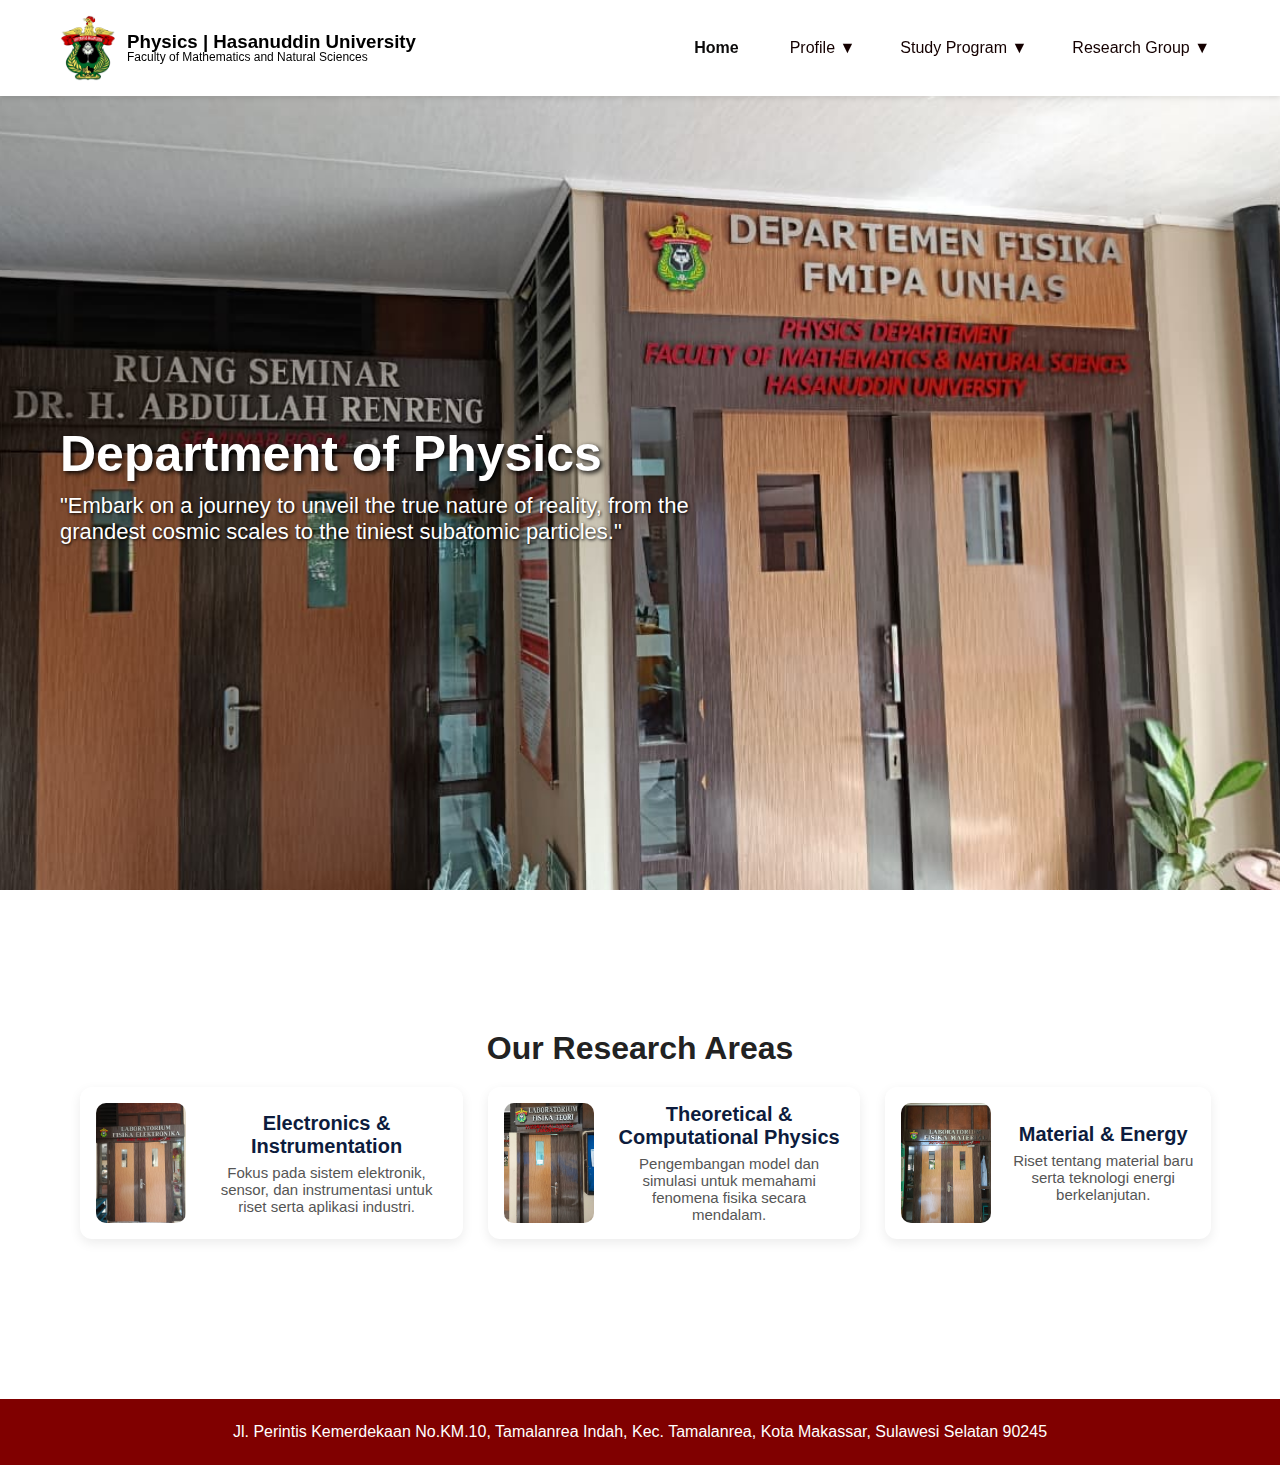
<file: index.html>
<!DOCTYPE html>
<html lang="id">
<head>
  <meta charset="UTF-8">
  <title>Beranda - Fisika Unhas</title>
  <link rel="stylesheet" href="aset/css/stylecss.css">
</head>

<body>
<!-- NAVBAR -->
<nav class="navbar">
  <div class="nav-left">
    <img src="aset/img/logounhas.png" alt="Logo Unhas">
    <div>
      <h3>Physics | Hasanuddin University </h3>
      <p style="font-size: 12px; margin-top:-3px;">Faculty of Mathematics and Natural Sciences</p>
    </div>
  </div>

  <div class="nav-right">
     <!-- HOME (tanpa dropdown) -->
    <a href="index.html" class="nav-link">Home</a>

    <!-- PROFILE DROPDOWN -->
    <div class="dropdown">
      
      <button class="dropbtn">Profile ▼</button>
      <div class="dropdown-content">
        <a href="sejarah.html">History</a>
        <a href="visi-misi.html">Vision & Mission</a>
        <a href="strukturdepart.html">Department Structure</a>
      </div>
    </div>

    <!-- STUDY PROGRAM DROPDOWN -->
    <div class="dropdown">
      <button class="dropbtn">Study Program ▼</button>
      <div class="dropdown-content">
        <a href="sarjana.html">Undergraduate</a>
        <a href="magister.html">Master Program</a>
        <a href="doktor.html">Doctoral Program</a>
      </div>
    </div>

    <!-- RESEARCH DROPDOWN -->
    <div class="dropdown">
      <button class="dropbtn">Research Group ▼</button>
      <div class="dropdown-content">
        <a href="elins.html">Electronics & Instrumentation</a>
        <a href="teori.html">Theoretical & Computational Physics</a>
        <a href="optik.html">Optics & Spectroscopy</a>
        <a href="material.html">Material & Energy</a>
      </div>
    </div>

  </div>
</nav>


  <!-- HERO -->
  <section class="hero" style="background-image: url('aset/img/depart.jpeg'); margin-top: 80px;">
    <div>
      <h1 class="hero-title">Department of Physics</h1>
      <p class="hero-sub">"Embark on a journey to unveil the true nature of reality,  from the grandest cosmic scales to the tiniest subatomic particles."</p>
    </div>
  </section>

 <!-- SECTION -->
<section class="section">
  <h2 class="section-title">Our Research Areas</h2>

  <div class="card-grid">

    <!-- Electronics -->
    <div class="card card-row">
      <img src="aset/img/elins.jpeg" alt="elinsUnhas" class="card-img-small">
      <div class="card-text">
        <h3>Electronics & Instrumentation</h3>
        <p>Fokus pada sistem elektronik, sensor, dan instrumentasi untuk riset serta aplikasi industri.</p>
      </div>
    </div>

    <!-- Teori -->
    <div class="card card-row">
      <img src="aset/img/teori.jpeg" alt="teorisUnhas" class="card-img-small">
      <div class="card-text">
        <h3>Theoretical & Computational Physics</h3>
        <p>Pengembangan model dan simulasi untuk memahami fenomena fisika secara mendalam.</p>
      </div>
    </div>
    <!-- Material -->
    <div class="card card-row">
      <img src="aset/img/material.jpeg" alt="materialUnhas" class="card-img-small">
      <div class="card-text">
        <h3>Material & Energy</h3>
        <p>Riset tentang material baru serta teknologi energi berkelanjutan.</p>
      </div>
    </div>
  </div>
</section>

<script>
  document.querySelectorAll(".dropbtn").forEach(btn => {
    btn.addEventListener("click", function(e) {
      let dropdown = this.parentElement;
      
      // tutup semua dropdown lain
      document.querySelectorAll(".dropdown").forEach(d => {
        if (d !== dropdown) d.classList.remove("show");
      });

      // toggle dropdown saat ini
      dropdown.classList.toggle("show");
      e.stopPropagation();
    });
  });

  // klik di luar dropdown → tutup
  document.addEventListener("click", function() {
    document.querySelectorAll(".dropdown").forEach(d => d.classList.remove("show"));
  });
</script>

<footer>
  <div class="footer-container">
    <p>
      Jl. Perintis Kemerdekaan No.KM.10, Tamalanrea Indah, Kec. Tamalanrea,
      Kota Makassar, Sulawesi Selatan 90245
    </p>
  </div>
</footer>

</body>
</html>
</file>
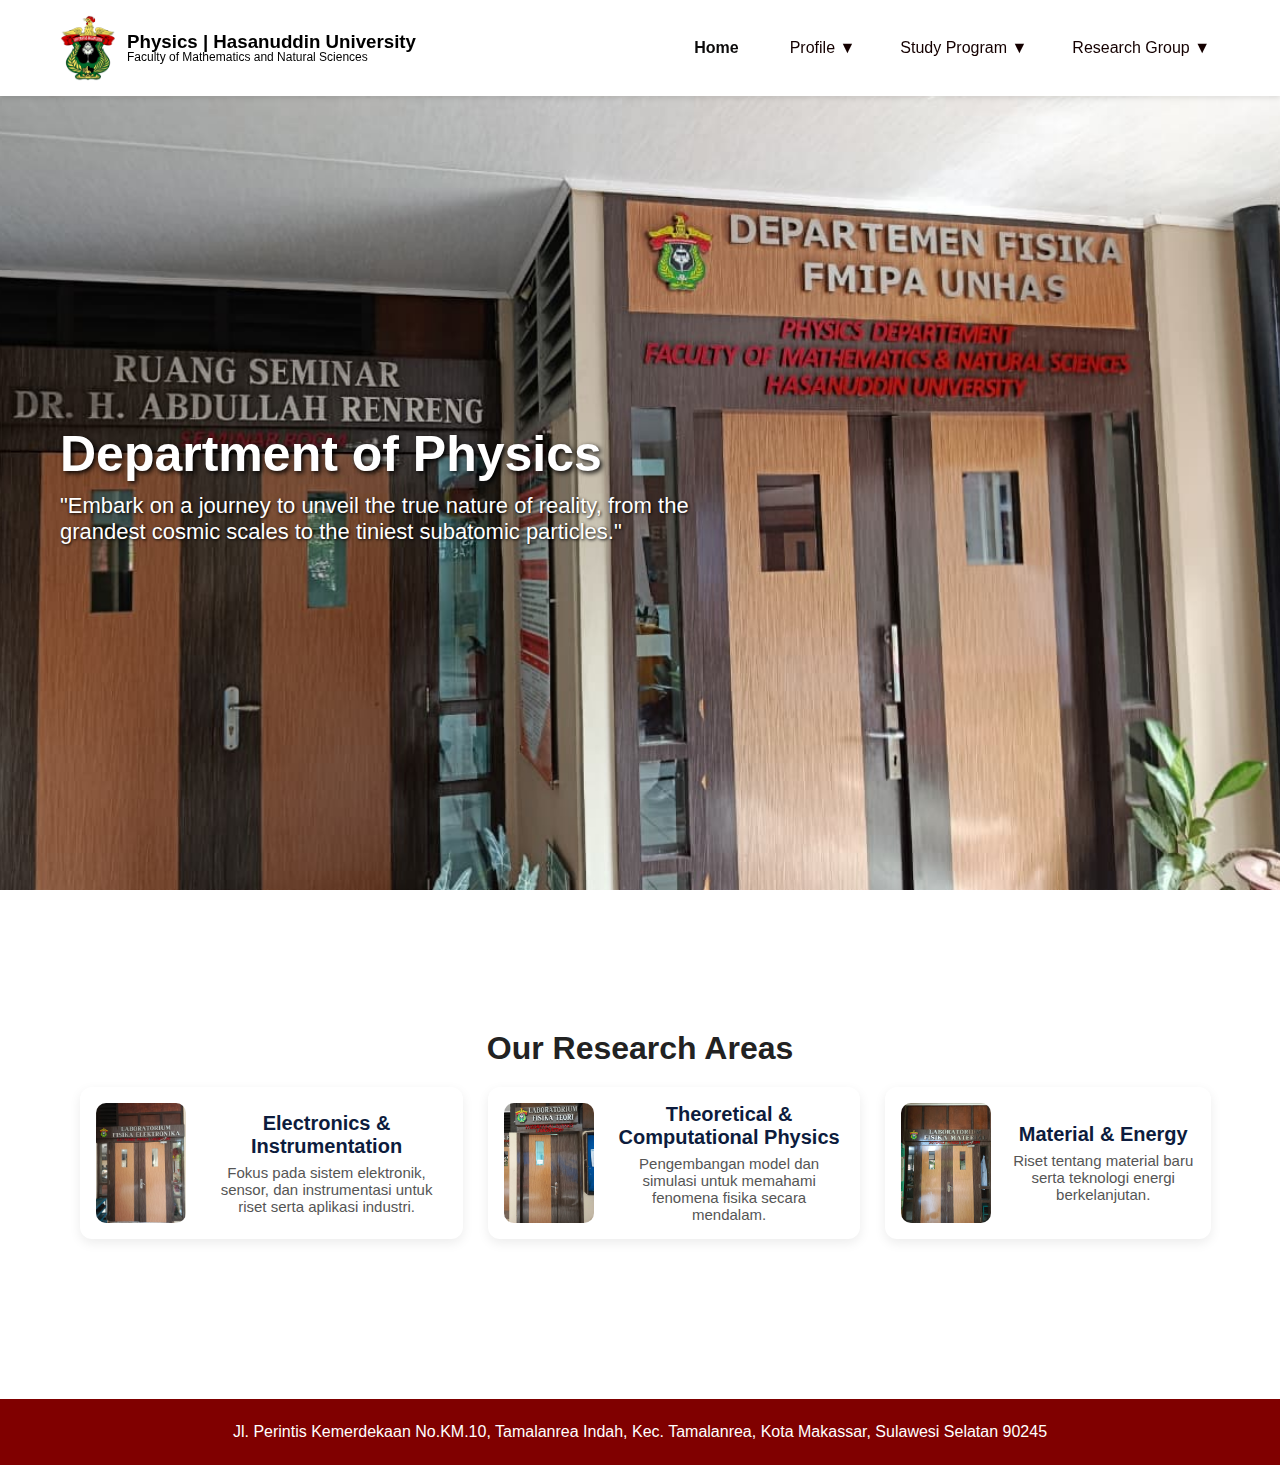
<file: home.html>
<!DOCTYPE html>
<html lang="id">
<head>
  <meta charset="UTF-8">
  <title>Beranda - Fisika Unhas</title>
  <link rel="stylesheet" href="aset/css/stylecss.css">
</head>

<body>
<!-- NAVBAR -->
<nav class="navbar">
  <div class="nav-left">
    <img src="aset/img/logounhas.png" alt="Logo Unhas">
    <div>
      <h3>Physics | Hasanuddin University </h3>
      <p style="font-size: 12px; margin-top:-3px;">Faculty of Mathematics and Natural Sciences</p>
    </div>
  </div>

  <div class="nav-right">
     <!-- HOME (tanpa dropdown) -->
    <a href="home.html" class="nav-link">Home</a>

    <!-- PROFILE DROPDOWN -->
    <div class="dropdown">
      
      <button class="dropbtn">Profile ▼</button>
      <div class="dropdown-content">
        <a href="sejarah.html">History</a>
        <a href="visi-misi.html">Vision & Mission</a>
        <a href="strukturdepart.html">Department Structure</a>
      </div>
    </div>

    <!-- STUDY PROGRAM DROPDOWN -->
    <div class="dropdown">
      <button class="dropbtn">Study Program ▼</button>
      <div class="dropdown-content">
        <a href="sarjana.html">Undergraduate</a>
        <a href="magister.html">Master Program</a>
        <a href="doktor.html">Doctoral Program</a>
      </div>
    </div>

    <!-- RESEARCH DROPDOWN -->
    <div class="dropdown">
      <button class="dropbtn">Research Group ▼</button>
      <div class="dropdown-content">
        <a href="elins.html">Electronics & Instrumentation</a>
        <a href="teori.html">Theoretical & Computational Physics</a>
        <a href="optik.html">Optics & Spectroscopy</a>
        <a href="material.html">Material & Energy</a>
      </div>
    </div>

  </div>
</nav>


  <!-- HERO -->
  <section class="hero" style="background-image: url('aset/img/depart.jpeg'); margin-top: 80px;">
    <div>
      <h1 class="hero-title">Department of Physics</h1>
      <p class="hero-sub">"Embark on a journey to unveil the true nature of reality,  from the grandest cosmic scales to the tiniest subatomic particles."</p>
    </div>
  </section>

 <!-- SECTION -->
<section class="section">
  <h2 class="section-title">Our Research Areas</h2>

  <div class="card-grid">

    <!-- Electronics -->
    <div class="card card-row">
      <img src="aset/img/elins.jpeg" alt="elinsUnhas" class="card-img-small">
      <div class="card-text">
        <h3>Electronics & Instrumentation</h3>
        <p>Fokus pada sistem elektronik, sensor, dan instrumentasi untuk riset serta aplikasi industri.</p>
      </div>
    </div>

    <!-- Teori -->
    <div class="card card-row">
      <img src="aset/img/teori.jpeg" alt="teorisUnhas" class="card-img-small">
      <div class="card-text">
        <h3>Theoretical & Computational Physics</h3>
        <p>Pengembangan model dan simulasi untuk memahami fenomena fisika secara mendalam.</p>
      </div>
    </div>
    <!-- Material -->
    <div class="card card-row">
      <img src="aset/img/material.jpeg" alt="materialUnhas" class="card-img-small">
      <div class="card-text">
        <h3>Material & Energy</h3>
        <p>Riset tentang material baru serta teknologi energi berkelanjutan.</p>
      </div>
    </div>
  </div>
</section>

<script>
  document.querySelectorAll(".dropbtn").forEach(btn => {
    btn.addEventListener("click", function(e) {
      let dropdown = this.parentElement;
      
      // tutup semua dropdown lain
      document.querySelectorAll(".dropdown").forEach(d => {
        if (d !== dropdown) d.classList.remove("show");
      });

      // toggle dropdown saat ini
      dropdown.classList.toggle("show");
      e.stopPropagation();
    });
  });

  // klik di luar dropdown → tutup
  document.addEventListener("click", function() {
    document.querySelectorAll(".dropdown").forEach(d => d.classList.remove("show"));
  });
</script>

<footer>
  <div class="footer-container">
    <p>
      Jl. Perintis Kemerdekaan No.KM.10, Tamalanrea Indah, Kec. Tamalanrea,
      Kota Makassar, Sulawesi Selatan 90245
    </p>
  </div>
</footer>

</body>
</html>
</file>
<file: aset/css/stylecss.css>
/* ------- BASIC RESET ------- */
* {
  margin: 0;
  padding: 0;
  box-sizing: border-box;
  font-family: Arial, sans-serif;
}

/* ------- NAVBAR ------- */
.navbar {
  width: 100%;
  padding: 15px 60px;
  background: #ffffff;
  box-shadow: 0 2px 10px rgba(0,0,0,0.1);
  display: flex;
  justify-content: space-between;
  align-items: center;
  position: fixed;
  top: 0;
  z-index: 100;
}

.nav-left {
  display: flex;
  align-items: center;
  gap: 12px;
}

.nav-left img {
  width: 55px;
}

.nav-right {
  display: flex;
  gap: 25px;
  font-weight: bold;
}

.nav-right a {
  text-decoration: none;
  color: #333;
  cursor: pointer;
}

/* ------- HERO SECTION ------- */
.hero {
  width: 100%;
  height: 90vh;
  background-size: cover;
  background-position: center;
  display: flex;
  align-items: center;
  padding-left: 60px;
}

.hero-title {
  font-size: 50px;
  color: white;
  font-weight: bold;
  text-shadow: 2px 2px 5px black;
}

.hero-sub {
  font-size: 22px;
  color: white;
  margin-top: 10px;
  width: 60%;
  text-shadow: 1px 1px 3px black;
}

/* ------- CONTENT BLOCK ------- */
.section {
  max-width: 1200px;
  margin: 80px auto;
  padding: 20px;
}

.section h2 {
  font-size: 32px;
  font-weight: bold;
  margin-bottom: 20px;
}

.card-grid {
  display: grid;
  grid-template-columns: repeat(4, 1fr);
  gap: 25px;
}

.card {
  background: #fff;
  padding: 20px;
  border-radius: 12px;
  box-shadow: 0 4px 12px rgba(0,0,0,0.1);
}

/* ------- FOOTER ------- */
footer {
  background: #222;
  color: white;
  text-align: center;
  padding: 20px;
  margin-top: 60px;
}
/* --- DROPDOWN STYLE --- */

.dropdown {
  position: relative;
  display: inline-block;
}

.dropbtn {
  background: none;
  border: none;
  font-size: 16px;
  cursor: pointer;
  padding: 10px;
  color: rgb(20, 0, 0); /* samakan warna font navbar milikmu */
}

.dropdown-content {
  display: none;
  position: absolute;
  top: 40px;
  background-color: white;
  min-width: 180px;
  box-shadow: 0 4px 8px rgba(0,0,0,0.2);
  border-radius: 6px;
  z-index: 10;
}

.dropdown-content a {
  padding: 10px 15px;
  display: block;
  text-decoration: none;
  color: #333;
  font-size: 15px;
}

.dropdown-content a:hover {
  background-color: #f2f2f2;
}

/* show ketika diklik */
.dropdown.show .dropdown-content {
  display: block;
}
/* NAVBAR agar dropdown terlihat */
.navbar {
  background-color: white;
  box-shadow: 0 2px 5px rgba(0,0,0,0.1);
  position: fixed;
  width: 100%;
  top: 0;
  z-index: 100;
}
.section {
  padding: 60px 0;
  text-align: center;
}

.section-title {
  font-size: 28px;
  font-weight: 700;
  margin-bottom: 40px;
  color: #222;
}

.card-grid {
  display: grid;
  grid-template-columns: repeat(4, 1fr);
  gap: 25px;
  padding: 0 40px;
}

.card {
  background: #ffffff;
  padding: 15px;
  border-radius: 12px;
  box-shadow: 0 4px 12px rgba(0,0,0,0.08);
  transition: 0.3s ease;
  text-align: center;
}

.card:hover {
  transform: translateY(-5px);
  box-shadow: 0 6px 18px rgba(0,0,0,0.12);
}

.card-img {
  width: 100%;
  height: 170px;
  object-fit: cover;
  border-radius: 10px;
  margin-bottom: 12px;
}

.card h3 {
  font-size: 18px;
  margin-bottom: 8px;
  color: #222;
}

.card p {
  font-size: 14px;
  color: #555;
}
/* Card layout horizontal */
.card-row {
  display: flex;
  align-items: center;
  padding: 16px;
  gap: 20px;
  background: #ffffff;
  border-radius: 12px;
  box-shadow: 0 4px 12px rgba(0,0,0,0.08);
  margin-bottom: 20px;
}

/* Gambar kecil */
.card-img-small {
  width: 180px;       /* bisa diganti 150–200 sesuai selera */
  height: 120px;
  object-fit: cover;
  border-radius: 10px;
}

/* Text bagian kanan */
.card-text h3 {
  margin: 0;
  font-size: 20px;
  color: #0d1c3d;
}

.card-text p {
  margin-top: 6px;
  font-size: 15px;
  color: #555;
}

/* Responsif */
@media (max-width: 768px) {
  .card-row {
    flex-direction: column;
    text-align: center;
  }

  .card-img-small {
    width: 100%;
    height: 160px;
  }
}
.nav-right .nav-link {
  padding: 10px 16px;
  color: rgb(12, 11, 11);
  font-weight: 600;
  text-decoration: none;
  transition: 0.2s;
}

.nav-right .nav-link:hover {
  background: rgba(255, 255, 255, 0.15);
  border-radius: 6px;
}
footer {
  background: #800000;
  color: white;
  padding: 20px 0;
}

.footer-container {
  max-width: 1200px;
  margin: auto;
  text-align: center;
}

.footer-container p {
  font-size: 16px;
  line-height: 1.6;
}
</file>
